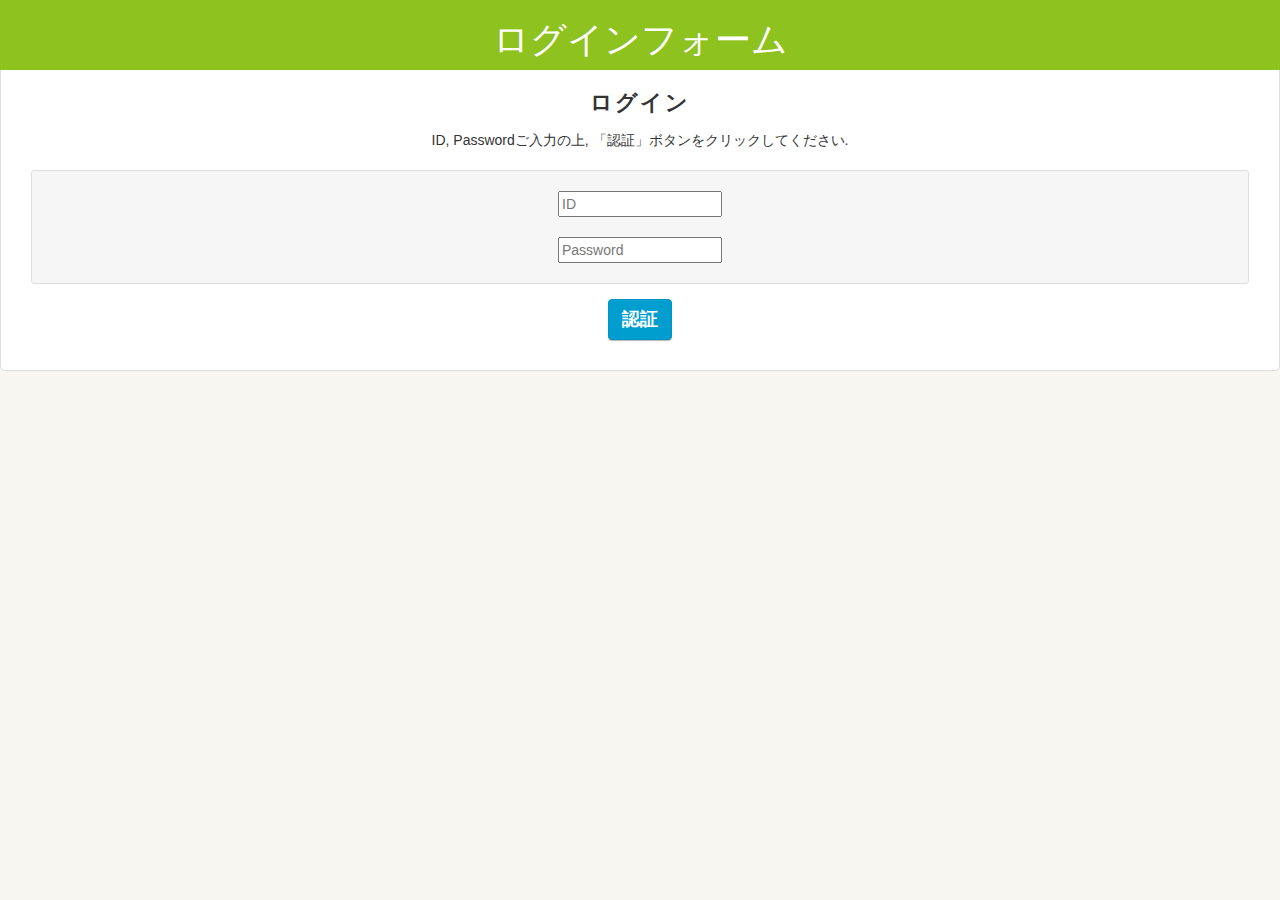
<file: index.html>
<!DOCTYPE html>
<html lang="ja">

<head>
    <meta charset="UTF-8">
    <title>ログイン</title>
    <link rel="stylesheet" href="style.css">
</head>

<header>
    <center>
        <h1>ログインフォーム</h1>
    </center>
</header>
<style>
    header {
        position: fixed;
        color: white;
        width: 100%;
        height: 70px;
        background-color: #8dc21f;
    }
</style>

<br>
<br>
<br>

<body>
    <div>
        <!--フォーム-->
        <form name="login_form">
            <center>
                <h1 class="contact-title">ログイン</h1>
                <p>ID, Passwordご入力の上, 「認証」ボタンをクリックしてください.</p>
            </center>
            <div>

                <center>
                    <div>
                        <input type="id" name="id" placeholder="ID">
                    </div>
                    <br>
                    <div>
                        <input type="password" name="pass" placeholder="Password" onchange="nextPage()">
                    </div>
                </center>

            </div>
            <button type="button" onClick="nextPage();">認証</button>
        </form>

        <!--ログイン処理-->
        <script language="JavaScript" type="text/javascript">
            function nextPage() {
                id = document.login_form.id.value
                pwd = document.login_form.pass.value;
                location.href = id + pwd + ".html";
            }
        </script>

    </div>
</body>

</html>
</file>
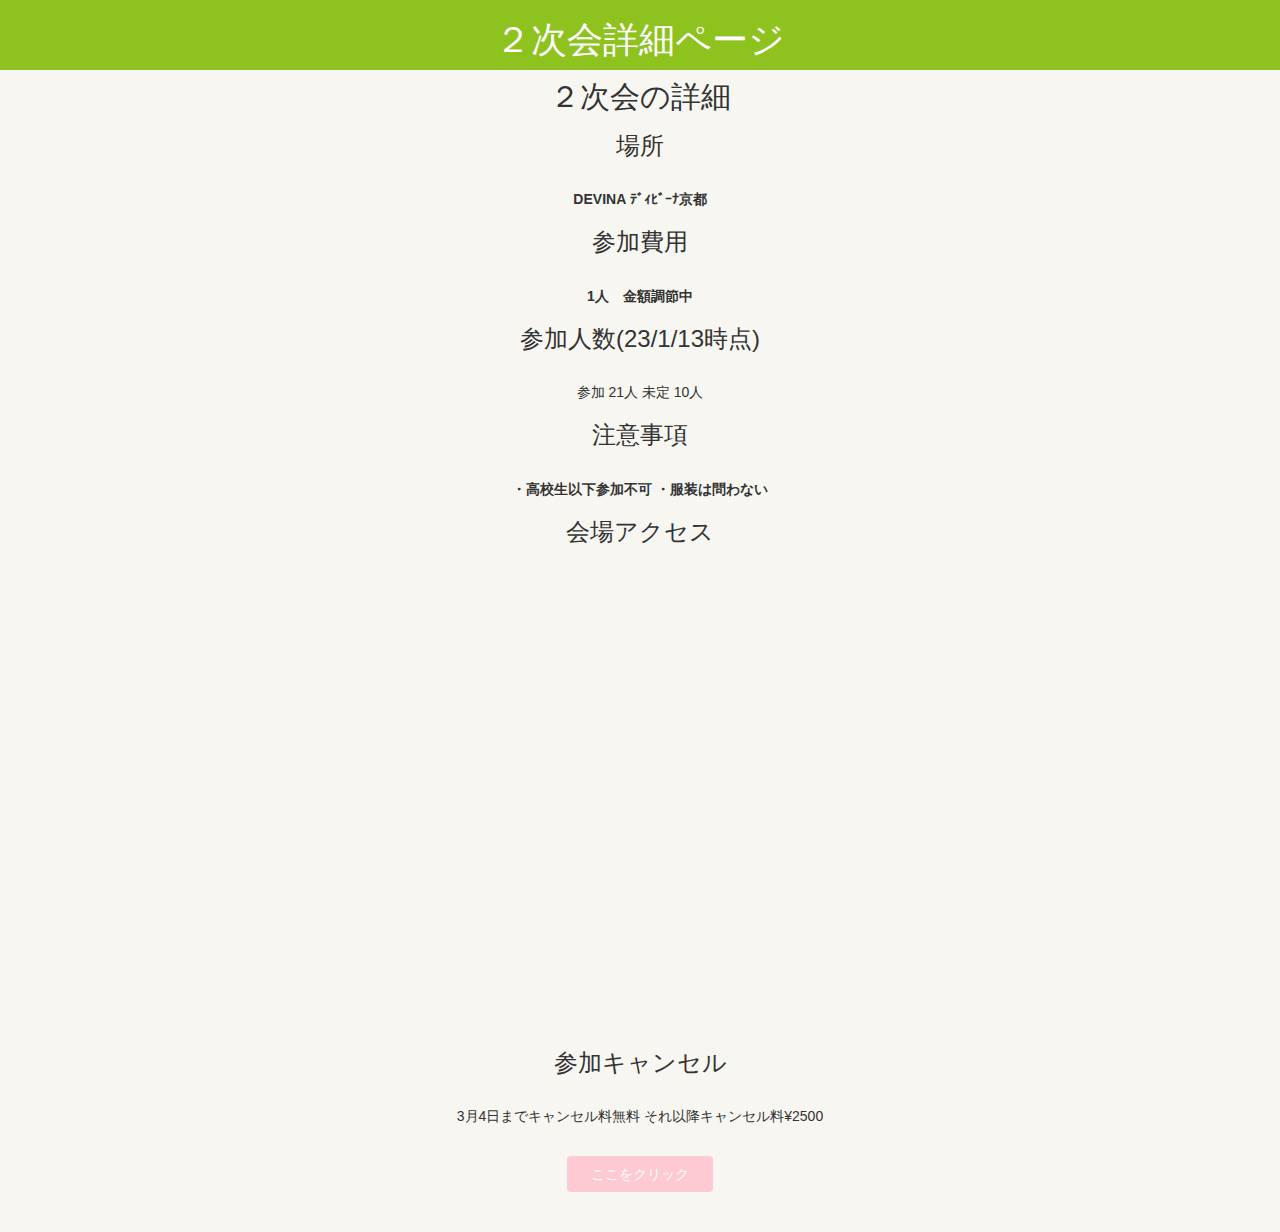
<file: mcdkinkaku197107.html>
<!DOCTYPE html>
<html lang="ja">

<head>
	<meta charset="UTF-8">
	<title>金閣寺店2次会</title>
	<link rel="stylesheet" href="style.css">
</head>

<header>
	<center>
		<h1>２次会詳細ページ</h1>
	</center>
</header>
<style>
	header {
		position: fixed;
		color: white;
		width: 100%;
		height: 70px;
		background-color: #8dc21f;
	}
</style>

<br>
<br>
<br>

<center>
	<h2>２次会の詳細</h2>
</center>

<center>

	<h3>場所</h3>
	<br>
	<p>
		<b>
			DEVINA ﾃﾞｨﾋﾞｰﾅ京都
			
		</b>
	</p>
	<h3>参加費用</h3>
	<br>
	<p>
		<b>
			1人　金額調節中
		</b>
	</p>
	<h3>参加人数(23/1/13時点)</h3>
	<br>
	<table　border="1">
		<tr bgcolor="pink">
			<th>参加</th>
			<th>21人</th>
		</tr>
		<tr >
			<th>未定</th>
			<th>10人</th>
		</tr>
	</table>
	<h3>注意事項</h3>
	<br>
	<p>
		<b>
			・高校生以下参加不可
			・服装は問わない
			
		</b>
	</p>
	<h3>会場アクセス</h3>
	<br>
	<iframe src="https://www.google.com/maps/embed?pb=!1m18!1m12!1m3!1d3267.8637974123394!2d135.76853391538742!3d35.01011448035617!2m3!1f0!2f0!3f0!3m2!1i1024!2i768!4f13.1!3m3!1m2!1s0x60010883810d0529%3A0xc2dbe85d58e02b9!2zRElWSU5BIOODh-OCo-ODk-ODvOODiuS6rOmDvQ!5e0!3m2!1sja!2sjp!4v1673619375975!5m2!1sja!2sjp" width="600" height="450" style="border:0;" allowfullscreen="" loading="lazy" referrerpolicy="no-referrer-when-downgrade"></iframe>
	
	<h3>参加キャンセル</h3>
	<br>
	<p>3月4日までキャンセル料無料 それ以降キャンセル料¥2500</p>
	<br>
	<a class="kinkaku" href="https://forms.gle/sUGLvbomhzVfGJ16A">ここをクリック</a>
	<br>
	<br>
	<br>

</center>

</body>

</html>
</file>
